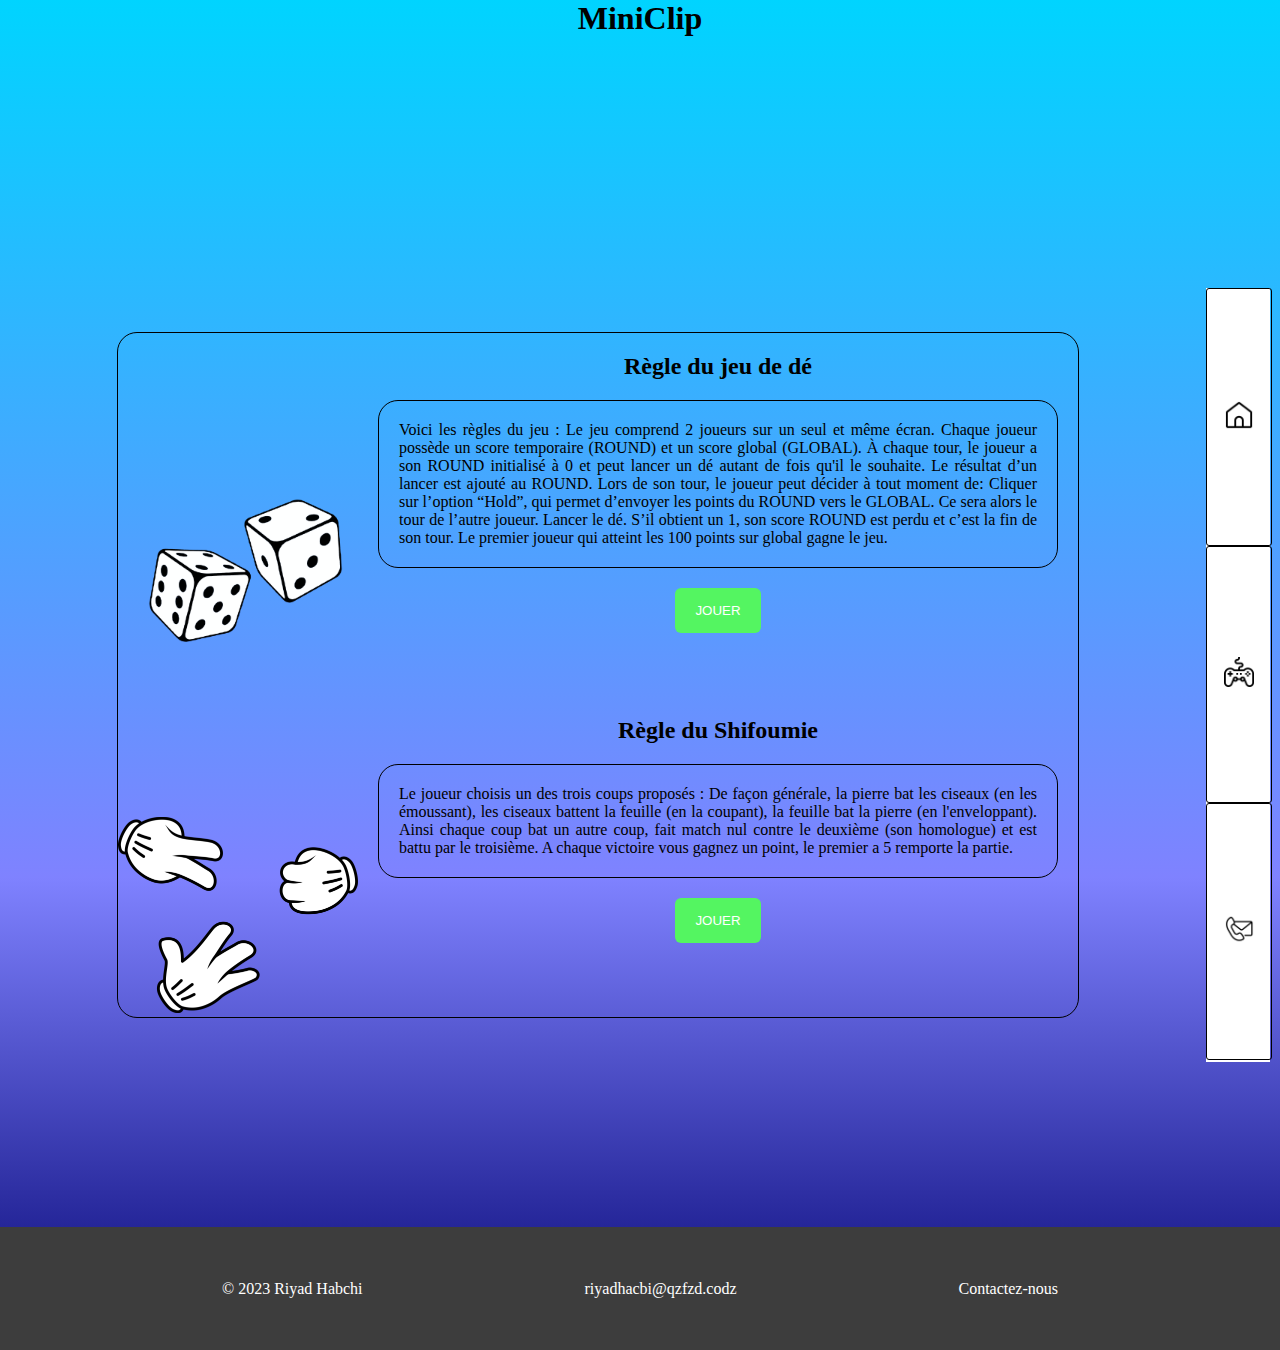
<file: accueil.html>
<!DOCTYPE html>
<html lang="en">
<head>
    <meta charset="UTF-8">
    <meta name="viewport" content="width=device-width, initial-scale=1.0">
    <title>Acceuil</title>
    <link rel="stylesheet" href="css/accueil.css">
</head>
<body>
    <h1 class="title">MiniClip</h1>
    <div class="container">
        <div class="menu_content">
            <div class="image_content_dice">
                <img src="images/white-2398914_1280.png" alt="" width="50">
            </div>
            <div class="rule_content">
                <h2>Règle du jeu de dé</h2>
                <div class="rule">
                    <p>Voici les règles du jeu : Le jeu comprend 2 joueurs sur un seul et même écran. Chaque joueur possède un score temporaire (ROUND) et un score global (GLOBAL). À chaque tour, le joueur a son ROUND initialisé à 0 et peut lancer un dé autant de fois qu'il le souhaite. Le résultat d’un lancer est ajouté au ROUND. Lors de son tour, le joueur peut décider à tout moment de:
                        Cliquer sur l’option “Hold”, qui permet d’envoyer les points du ROUND vers le GLOBAL. Ce sera alors le tour de l’autre joueur.
                        Lancer le dé. S’il obtient un 1, son score ROUND est perdu et c’est la fin de son tour.
                        Le premier joueur qui atteint les 100 points sur global gagne le jeu.</p>
                </div>
                <a href="index.html"><button>Jouer</button></a>
            </div>    
            <div class="image_content_dice">
                <img src="images/pngwing.com.png" width="50">
            </div>

            <div class="rule_content">
                <h2>Règle du Shifoumie</h2>
                <div class="rule">
                    <p>Le joueur choisis un des trois coups proposés : 
                    De façon générale, la pierre bat les ciseaux (en les émoussant), les ciseaux battent la feuille (en la coupant), la feuille bat la pierre (en l'enveloppant). Ainsi chaque coup bat un autre coup, fait match nul contre le deuxième (son homologue) et est battu par le troisième.
                    A chaque victoire vous gagnez un point, le premier a 5 remporte la partie.

                    </p>
                </div>
                <a href="index2.html"><button>Jouer</button></a>
            </div>    

        </div>
        <div class="navbar">
            <div class="navbar_component navbar_home">
                <a href="accueil.html">
                    <img class="navbar_img_elem" src="images/home_icon.png" width="30" alt="home_icon">
                </a>
            </div>
            <div class="navbar_component navbar_games">
                <a href="index.html">
                    <img class="navbar_img_elem" src="images/play_icon.png" width="30" alt="games_icon">
                </a>
            </div>
            <div class="navbar_component navbar_contact">
                <a href="contact.html">
                    <img class="navbar_img_elem" src="images/contact_icon.png" width="30" alt="contact_icon">
                </a>
            </div>
        </div>
    </div>
    <div class="footer">
        <p>© 2023 Riyad Habchi</p>
        <p>riyadhacbi@qzfzd.codz</p>
        <a href="contact.html"><p class="footer_contact">Contactez-nous</p></a>
    </div>
</body>
</html>
</file>
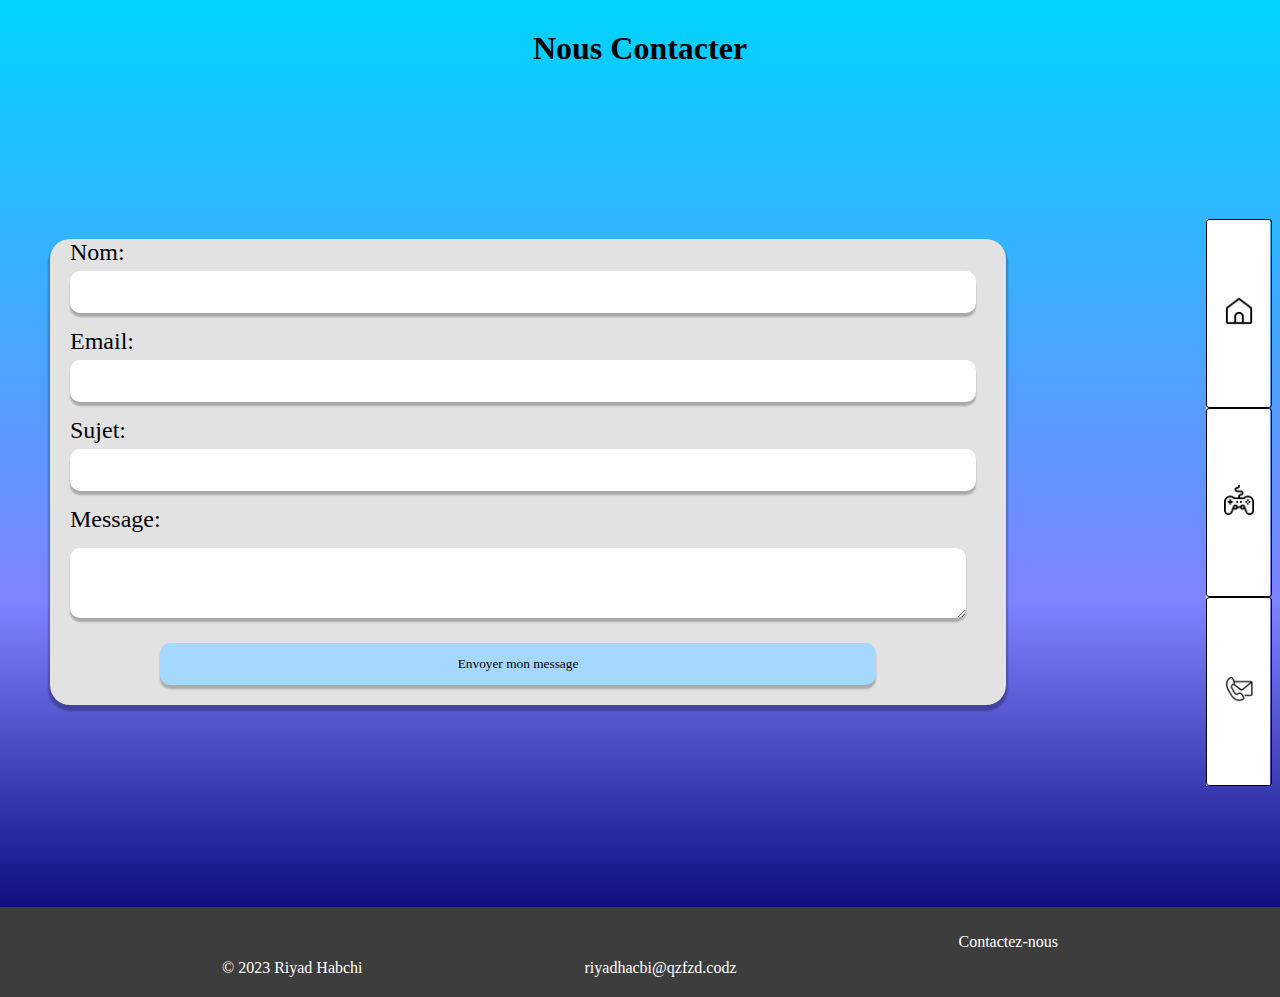
<file: contact.html>
<!DOCTYPE html>
<html lang="en">
<head>
    <meta charset="UTF-8">
    <meta name="viewport" content="width=device-width, initial-scale=1.0">
    <title>Contact</title>
    <link rel="stylesheet" href="css/contact.css">
</head>
<body>
    <h1>Nous Contacter</h1>
  <div class="container">
    <form onsubmit="return validerFormulaire()">
      <div class="form-row">
        <label class="form-label" for="nom">Nom:</label>
        <input class="form-input" type="text" id="nom" name="nom" >
      </div>
  
      <div class="form-row">
        <label class="form-label" for="email">Email:</label>
        <input class="form-input" type="text" id="email" name="email" >
      </div>
  
      <div class="form-row">
        <label class="form-label" for="sujet">Sujet:</label>
        <input class="form-input" type="text" id="sujet" name="sujet" >
      </div>
  
      <div class="form-row">
        <label class="form-label" for="message">Message:</label>
        <textarea class="form-textarea" id="message" name="message" rows="4"  ></textarea>
      </div>
  
      <button type="submit" value="Envoyer">Envoyer mon message</button>
    </form>

    <div class="navbar">
      <div class="navbar_component navbar_home">
          <a href="accueil.html">
              <img class="navbar_img_elem" src="images/home_icon.png" width="30" alt="home_icon">
          </a>
      </div>
      <div class="navbar_component navbar_games">
          <a href="index.html">
              <img class="navbar_img_elem" src="images/play_icon.png" width="30" alt="games_icon">
          </a>
      </div>
      <div class="navbar_component navbar_contact">
          <a href="contact.html">
              <img class="navbar_img_elem" src="images/contact_icon.png" width="30" alt="contact_icon">
          </a>
      </div>
  </div>
</div>
</div>

    <div class="footer">
        <p>© 2023 Riyad Habchi</p>
        <p>riyadhacbi@qzfzd.codz</p>
        <a href="contact.html"><p class="footer_contact">Contactez-nous</p></a>
    </div>
</body>
</html>
</file>
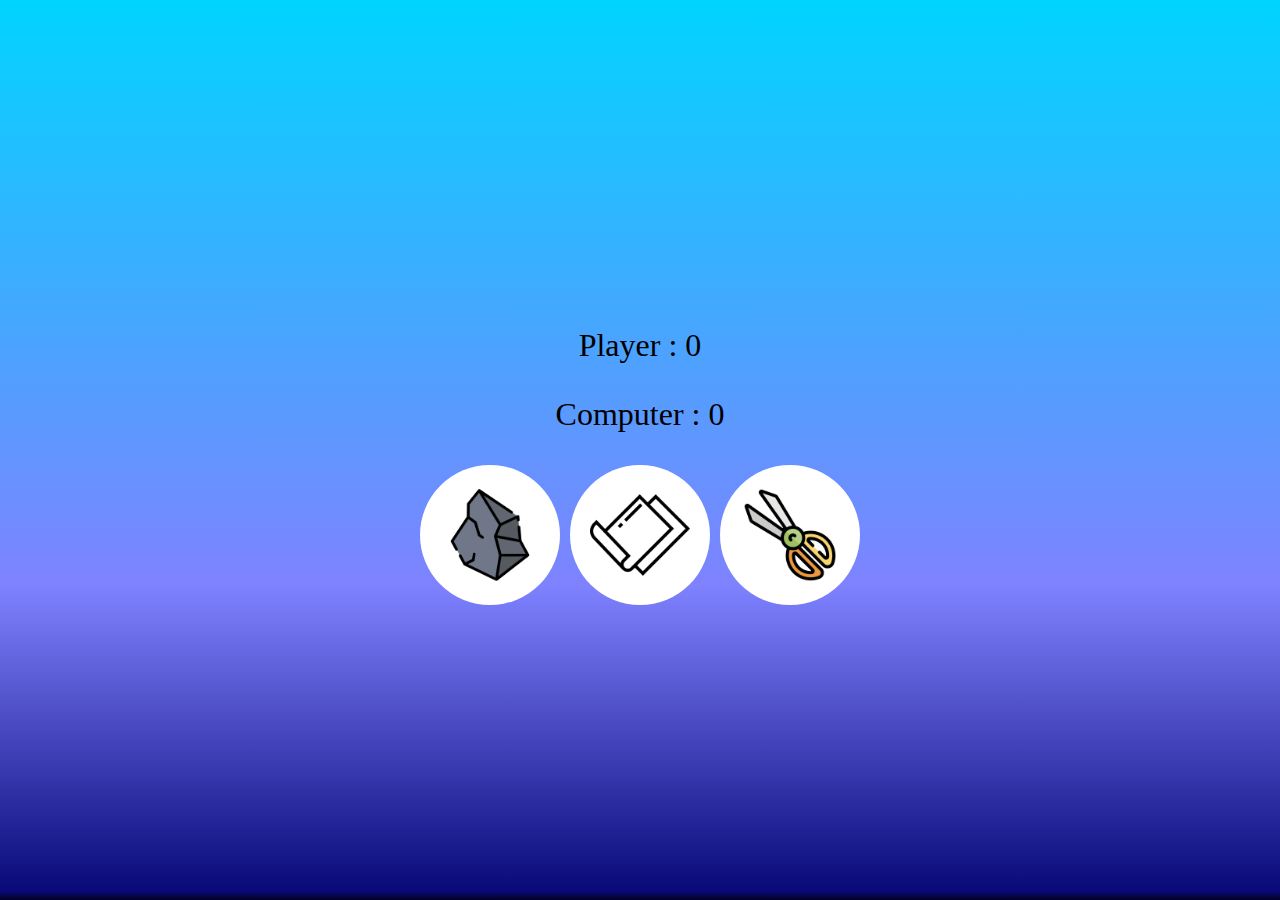
<file: index2.html>
<!DOCTYPE html>
<html lang="en">
<head>
    <meta charset="UTF-8">
    <meta name="viewport" content="width=device-width, initial-scale=1.0">
    <title>Document</title>
    <link rel="stylesheet" href="css/style2.css">
</head>
<body>
    <div class="content">
        <div class="player">
            <p>Player :<span id="total"> 0</span> </p>

        </div>
        <div class="computer">
            <p>Computer :<span id="total2"> 0</span></p>
        </div>
        <div class="choices">
            <div id="rock" class="rock_container"><img src="images/rock.png" alt=""></div>
            <div id="paper" class="paper_container"><img src="images/paper.png" alt=""></div>
            <div id="scissor" class="scissor_container"><img src="images/scissor.png" alt=""></div>
        </div>
    </div>
    <script src="Js/script2.js"></script>
</body>
</html>
</file>
<file: css/accueil.css>
p, h1, h2, h3, h4, h5 {
    margin: 0;
}

a.link, a {
    color: inherit;
    text-decoration: inherit;
}

body {
    width: 100vw;
    height: 150vh;
    margin: 0;
    padding: 0;
    background: rgb(2,0,36);
    background: linear-gradient(0deg, rgba(2,0,36,1) 0%, rgba(9,9,121,1) 1%, rgba(127,130,255,1) 35%, rgba(0,212,255,1) 100%); 
    font-family: cursive;
    display: flex;
    flex-direction: column;
}

.title {
    height: 10%;
    align-self: center;
}

.container {
    width: 100%;
    height: 90%;
    display: flex;
    flex-direction: row;
    align-items: center;
    justify-content: space-between;
}

.navbar {
    width: 5%;
    height: 70%;
    background-color: white;
    display: flex;
    flex-direction: column;
    margin: 10px;
}

.navbar_component {
    width: 100%;
    height: 33%;
    display: flex;
    align-items: center;
    justify-content: center;
    border: 1px solid black;
    border-radius: 3px;
}

.navbar_home:hover {
    background-color: pink;
}

.navbar_games:hover {
    background-color: greenyellow;
}

.navbar_contact:hover {
    background-color: yellow;
}

.navbar_component:hover {
    cursor: pointer;
}

.navbar_component:hover img.navbar_img_elem {
    width: 40px;
}

/* --------------- */

.menu_content {
    width: 75%;
    display: grid;
    grid-template-columns: 25% 75%;
    grid-template-rows:repeat(2. 1fr) ;
    grid-column-gap: 0px;
    grid-row-gap: 0px;
    border: 1px solid #000 ;
    border-radius: 20px;
    margin:auto;
}
.image_content_dice {
    width: 100%;
    height: 100%;
    
}
.image_content_dice img {
    width: 100%;
    margin-top: 50%;
}
.rule_content{
   margin: 20px; 
   display: flex;
   flex-direction: column;
   align-items: center;
   gap: 20px;
}
.rule{
    border:  1px solid #000;
    border-radius: 20px;
    padding: 20px;
    text-align: justify;
}
button{
    border: none;
    background: #54f561;
    color: #ffffff;
    font-weight: 100;
    padding: 15px 20px;
    text-transform: uppercase;
    border-radius: 6px;
    text-decoration: none;
    display: inline-block;
    transition: all 0.3s ease 0s;    
}
button:hover{
    color: #404040;
    font-weight: 700;
    letter-spacing: 3px;
    background: none;
    -webkit-box-shadow: 0px 5px 40px -10px rgba(0,0,0,0.57);
    -moz-box-shadow: 0px 5px 40px -10px rgba(0,0,0,0.57);
    transition: all 0.3s ease 0s;
    cursor: pointer;
}

/* --------------- */

.footer {
    width: 100%;
    height: 10%;
    background-color: rgb(61, 61, 61);
    color: white;
    display: flex;
    flex-direction: row;
    align-items: center;
    justify-content: space-evenly;
}

@media screen and ( max-width:700px) {
    .image_content_dice {
        display: none;
    }
    .menu_content{
        display: block;
    }
    .navbar{
        width: 8%;
    }
}
</file>
<file: css/contact.css>
body {
    width: 100vw;
    height: 100vh;
    margin: 0;
    padding: 0;
    background: rgb(2,0,36);
    background: linear-gradient(0deg, rgba(2,0,36,1) 0%, rgba(9,9,121,1) 1%, rgba(127,130,255,1) 35%, rgba(0,212,255,1) 100%); 
    font-family: cursive;
}
a.link, a {
  color: inherit;
  text-decoration: inherit;
}

h1{
    text-align: center;
    margin: 30px;
  }
  form {
    width: 70%;
    margin:  0 0 0 50px;
    background: #e2e2e2;
    padding: 0px 40px 5px 20px;
    margin-bottom:60px ;
    border-radius: 20px;
    box-shadow: 0px 4px 2px 2px rgba(0, 0, 0, 0.25);
  }
  
  p {
    margin: auto 0 20px;
    text-align: center;
  }
  .form-row {
    margin-bottom: 15px;
    display: flex;
    flex-direction: column;
  }

  .form-label {
    margin-bottom: 5px;
    font-size: x-large;
  }

  .form-input {
    width: 100%;
    padding: 5px;
    height: 32px;
    border-radius: 10px;
    border: none;
    box-shadow: 0px 4px 2px 0px rgba(0, 0, 0, 0.25);
  }
  .form-textarea{
    margin: 10px 0 10px 0;
    max-width: 100%;
    padding: 5px;
    border-radius: 10px;
    border: none;
    box-shadow: 0px 4px 2px 0px rgba(0, 0, 0, 0.25);
  }

  button {
    background: #a5d8ff;
    padding: 13px;
    border-radius: 10px;
    border: none;
    box-shadow: 0px 4px 2px 0px rgba(0, 0, 0, 0.25);
    text-align: center;
    display: block;
    margin: 5px auto 15px auto;
    width: 80%;
    font-family: cursive;
  }

  .container {
    width: 100%;
    height: 90%;
    display: flex;
    flex-direction: row;
    align-items: center;
    justify-content: space-between;
}

  .navbar {
    width: 5%;
    height: 70%;
    background-color: white;
    display: flex;
    flex-direction: column;
    margin: 10px;
}

.navbar_component {
    width: 100%;
    height: 33%;
    display: flex;
    align-items: center;
    justify-content: center;
    border: 1px solid black;
    border-radius: 3px;
}

.navbar_home:hover {
    background-color: pink;
}

.navbar_games:hover {
    background-color: greenyellow;
}

.navbar_contact:hover {
    background-color: yellow;
}

.navbar_component:hover {
    cursor: pointer;
}

.navbar_component:hover img.navbar_img_elem {
    width: 40px;
}
  

.footer {
    width: 100%;
    height: 10%;
    background-color: rgb(61, 61, 61);
    color: white;
    display: flex;
    flex-direction: row;
    align-items: center;
    justify-content: space-evenly;
}

.footer_contact:hover {
   color: ; 
}

@media screen and (max-width){
  .navbar{
    width: 8%;
  }
}
</file>
<file: css/style2.css>
body {
    width: 100vw;
    height: 100vh;
    margin: 0;
    padding: 0;
    background: rgb(2,0,36);
    background: linear-gradient(0deg, rgba(2,0,36,1) 0%, rgba(9,9,121,1) 1%, rgba(127,130,255,1) 35%, rgba(0,212,255,1) 100%); 
    font-family: cursive;
    font-size:xx-large;
    display: flex;
    justify-content: center;
    align-items: center;
}
.content{
    text-align: center;
}
.choices {
    display: flex;
    gap: 10px;
}

.choices img {
    width: 100px;
}

.rock_container, .paper_container, .scissor_container {
    display: flex;
    align-items: center;
    justify-content: center;
    background-color: rgb(255, 255, 255);
    border: none;
    border-radius: 50%;
    padding: 20px;
    cursor: pointer;
}
</file>
